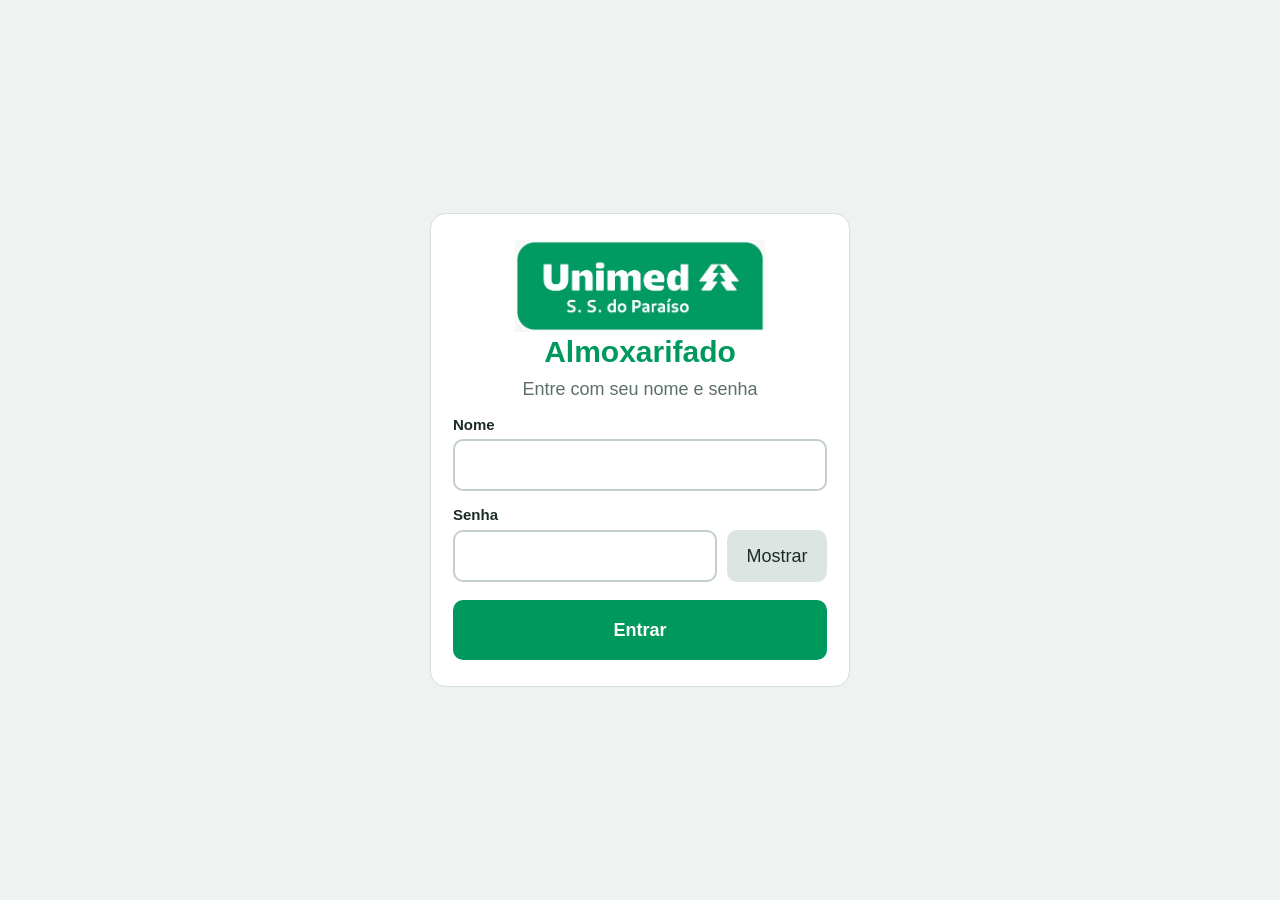
<file: static/login.html>
<!DOCTYPE html>
<html lang="pt-BR">
<head>
<meta charset="utf-8">
<title>Entrar - Almoxarifado</title>
<meta name="viewport" content="width=device-width, initial-scale=1">
<meta name="mobile-web-app-capable" content="yes">
<meta name="apple-mobile-web-app-capable" content="yes">
<link rel="stylesheet" href="/static/css/style.css?v=1">
<link rel="stylesheet" href="/static/css/login.css?v=1">
</head>
<body>
<div class="wrap">
  <form class="box" id="f" novalidate>

    <img src="/static/img/WhatsApp Image 2026-09-30 at 10.36.29.jpeg">

    <h1>Almoxarifado</h1>
    <p class="sub">Entre com seu nome e senha</p>
    <div id="err" class="merr" role="alert"></div>
    <label for="name">Nome</label>
    <input id="name" type="text" autocomplete="username" autocapitalize="off" autocorrect="off" spellcheck="false">
    <label for="password">Senha</label>
    <div class="pw">
      <input id="password" type="password" autocomplete="current-password">
      <button type="button" id="eye">Mostrar</button>
    </div>
    <button type="submit" class="go pri" id="go">Entrar</button>
  </form>
</div>
<script src="/static/js/login.js?v=1"></script>
</body>
</html>
</file>
<file: static/css/style.css>
*{-webkit-box-sizing:border-box;box-sizing:border-box;-webkit-tap-highlight-color:rgba(0,0,0,0)}
html,body{margin:0;height:100%}
body{font:18px/1.35 -apple-system,"Segoe UI",Roboto,Helvetica,Arial,sans-serif;background:#eef2f1;color:#1d2b27;-webkit-text-size-adjust:100%}
body.lock{overflow:hidden}
button,input,select,textarea{font:inherit;color:inherit;-ms-touch-action:manipulation;touch-action:manipulation}
button{border:0;border-radius:10px;min-height:52px;padding:0 18px;background:#dce5e2;cursor:pointer;-webkit-user-select:none;user-select:none}
button:active{opacity:.65}
button:disabled{opacity:.5}
button.pri,button.in{background:#00995d;color:#fff}
button.out,button.danger{background:#c0392b;color:#fff}
button.ghost{background:rgba(255,255,255,.2);color:#fff;min-height:44px}

#app{display:-webkit-flex;display:flex;-webkit-flex-direction:column;flex-direction:column;height:100%}
header{display:-webkit-flex;display:flex;-webkit-align-items:center;align-items:center;-webkit-justify-content:space-between;justify-content:space-between;background:#00995d;color:#fff;padding:6px 14px}
h1{margin:0;font-size:22px}
nav{display:-webkit-flex;display:flex;background:#007a4a}
nav button{-webkit-flex:1;flex:1;border-radius:0;background:transparent;color:#cfeee0;min-height:56px;padding:0 4px;font-weight:600;border-bottom:4px solid transparent}
nav button.on{color:#fff;border-bottom-color:#fff}
main{-webkit-flex:1;flex:1;overflow-y:auto;-webkit-overflow-scrolling:touch;padding:12px}
img {

    width: 250px;

}

.bar{display:-webkit-flex;display:flex;margin-bottom:8px}
.bar input{-webkit-flex:1;flex:1;margin-right:10px}
.list{display:-webkit-flex;display:flex;-webkit-flex-wrap:wrap;flex-wrap:wrap;margin:0 -6px}
.card{-webkit-flex:1 1 100%;flex:1 1 100%;margin:6px;padding:14px;background:#fff;border-radius:12px;border:1px solid #d5dfdb;display:-webkit-flex;display:flex;-webkit-flex-wrap:wrap;flex-wrap:wrap;-webkit-align-items:center;align-items:center}
.card:active{background:#f3f8f6}
.grow{-webkit-flex:1;flex:1;min-width:0}
.grow b{display:block;word-wrap:break-word}
small{display:block;color:#5c6f69;font-size:15px}
.qty{font-size:30px;font-weight:700;text-align:right;padding-left:10px}
.qty.zero{color:#c0392b}
.acts{width:100%;display:-webkit-flex;display:flex;margin-top:10px}
.acts button{-webkit-flex:1;flex:1}
.acts button+button{margin-left:10px}
.tag{display:inline-block;padding:4px 12px;border-radius:14px;font-weight:700;color:#fff;margin-left:10px}
.tag.in{background:#00995d}
.tag.out{background:#c0392b}
.empty{text-align:center;color:#5c6f69;padding:30px 10px;width:100%}
.more{width:100%;margin:6px}
h3{margin:18px 6px 4px}

.panel{background:#fff;border-radius:12px;border:1px solid #d5dfdb;padding:14px}
.seg{display:-webkit-flex;display:flex}
.seg button{-webkit-flex:1;flex:1;border-radius:0;min-height:60px;font-weight:700}
.seg button:first-child{border-radius:10px 0 0 10px}
.seg button:last-child{border-radius:0 10px 10px 0}
.step{display:-webkit-flex;display:flex}
.step button{width:68px;font-size:30px;padding:0;-webkit-flex:none;flex:none}
.step input{text-align:center;margin:0 10px}
label{display:block;font-size:15px;font-weight:600;margin:14px 0 4px}
input,select,textarea{width:100%;min-height:52px;padding:10px 12px;border:2px solid #c3cfca;border-radius:10px;background:#fff;font-size:18px}
.go{width:100%;margin-top:18px;min-height:60px;font-weight:700}

#modal{display:none;position:fixed;top:0;left:0;right:0;bottom:0;background:rgba(0,0,0,.5);-webkit-align-items:center;align-items:center;-webkit-justify-content:center;justify-content:center;padding:12px;z-index:10}
#modal.show{display:-webkit-flex;display:flex}
.sheet{background:#fff;border-radius:14px;padding:18px;width:100%;max-width:520px;max-height:100%;overflow-y:auto;-webkit-overflow-scrolling:touch}
.sheet h2{margin:0 0 4px;font-size:21px}
.row{display:-webkit-flex;display:flex;margin-top:18px}
.row button{-webkit-flex:1;flex:1}
.row button+button{margin-left:10px}
.merr{display:none;background:#fdecea;color:#a1271b;border-radius:8px;padding:10px;margin-top:10px}
.hint{color:#5c6f69;font-size:16px}
#toast{position:fixed;left:12px;right:12px;bottom:18px;max-width:480px;margin:0 auto;padding:14px 16px;border-radius:10px;background:#1d2b27;color:#fff;text-align:center;display:none;z-index:20}
#toast.show{display:block}
#toast.bad{background:#c0392b}

@media (min-width:700px){
  main{padding:16px 20px}
  .card{-webkit-flex-basis:calc(50% - 12px);flex-basis:calc(50% - 12px);max-width:calc(50% - 12px)}
  .panel{max-width:640px;margin:0 auto}
}
@media (min-width:1000px){
  .card{-webkit-flex-basis:calc(33.33% - 12px);flex-basis:calc(33.33% - 12px);max-width:calc(33.33% - 12px)}
}

.hbtns{display:-webkit-flex;display:flex;-webkit-align-items:center;align-items:center}
.hbtns button{margin-left:8px}
#who{font-size:15px}
@media (max-width:520px){#who{display:none}}
</file>
<file: static/css/login.css>
body{overflow:auto}
.wrap{min-height:100%;display:-webkit-flex;display:flex;-webkit-align-items:center;align-items:center;-webkit-justify-content:center;justify-content:center;padding:16px}
.box{width:100%;max-width:420px;background:#fff;border-radius:16px;border:1px solid #d5dfdb;padding:26px 22px}
.box h1{color:#00995d;text-align:center;margin:0 0 4px;font-size:30px}
.sub{text-align:center;color:#5c6f69;margin:0 0 6px}
.pw{display:-webkit-flex;display:flex}
.pw input{-webkit-flex:1;flex:1;min-width:0;margin-right:10px}
.pw button{-webkit-flex:none;flex:none;min-width:100px}
img {
    display: block;
    margin: 0 auto;
    width: 250px;
    height: auto;
}
</file>
